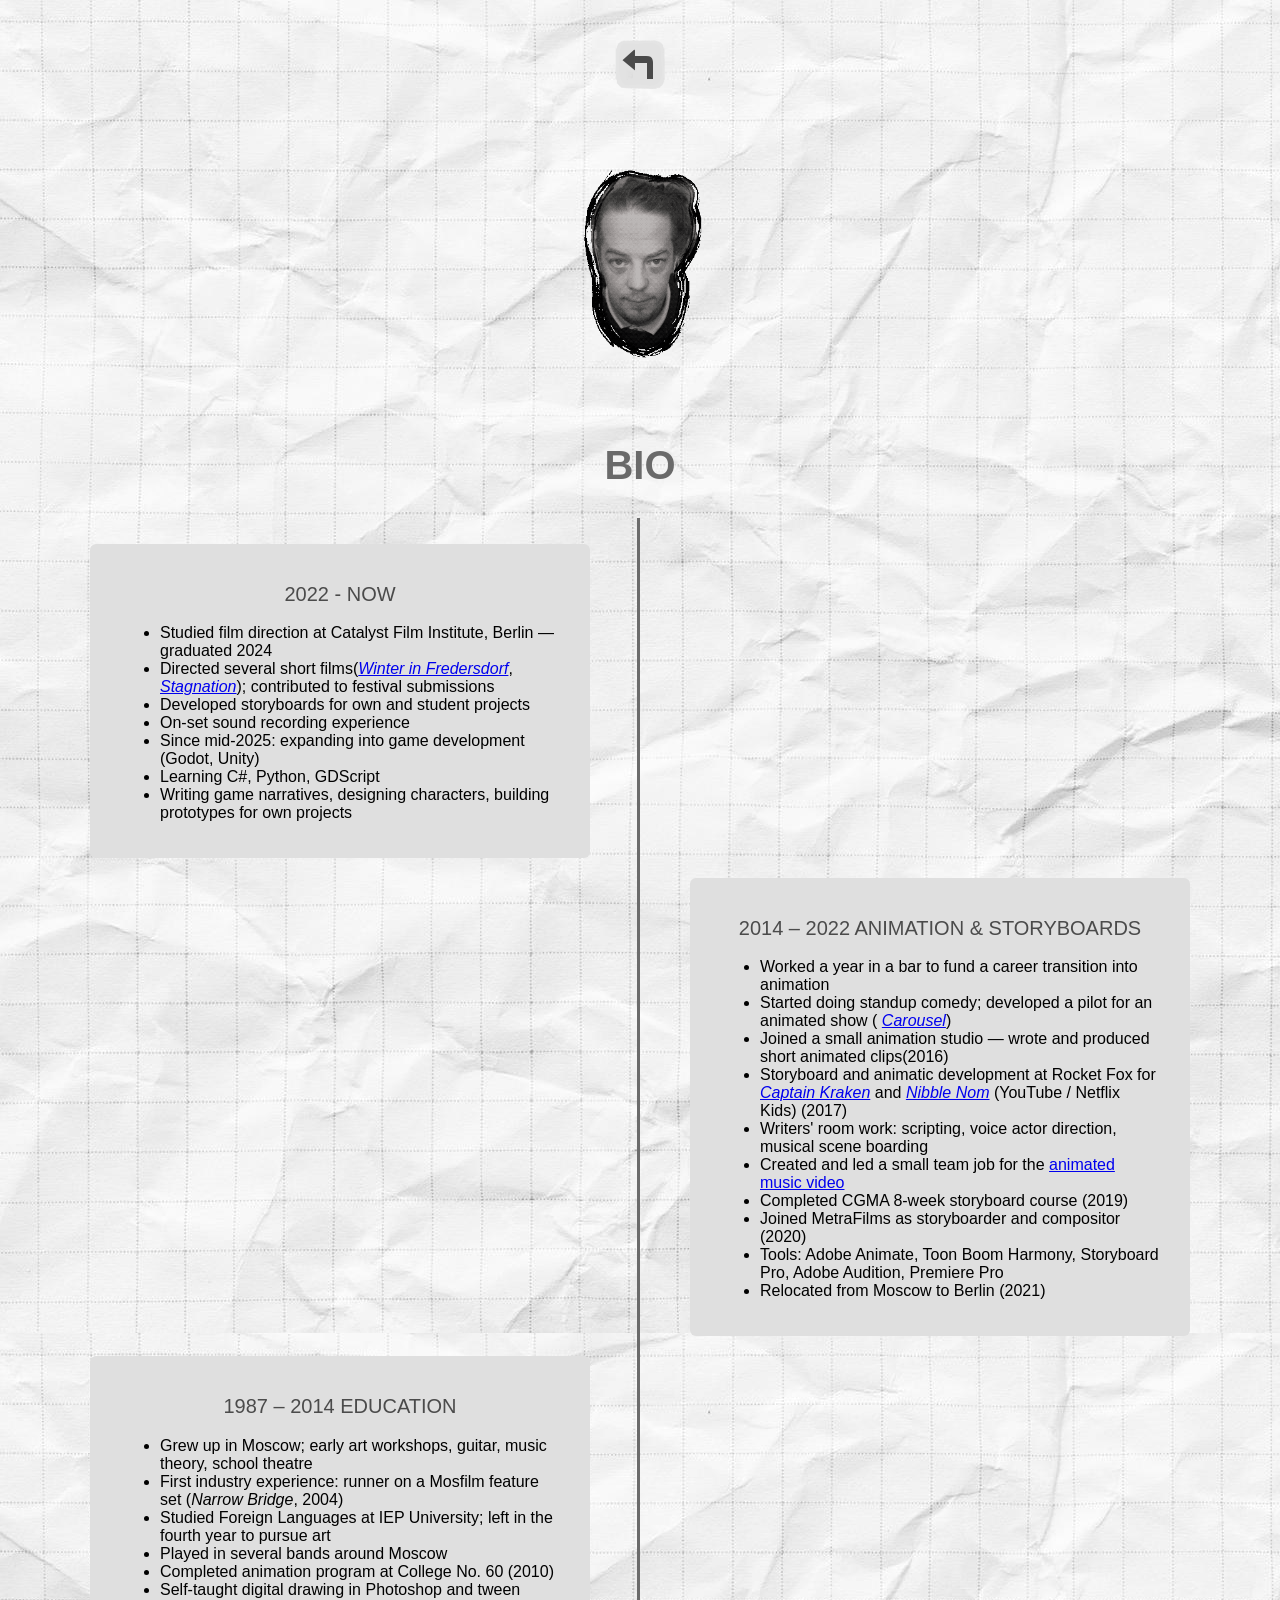
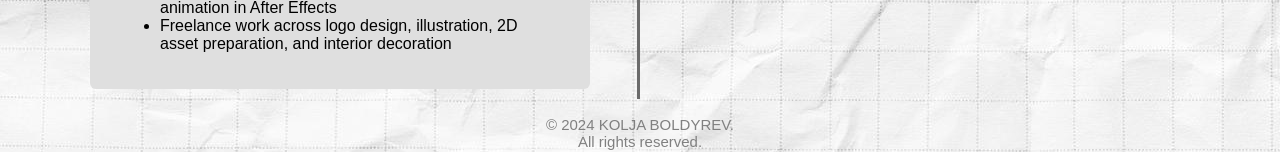
<file: prj.html>
<!DOCTYPE html>
<html lang="en">
    <head>
        <title>Project Page</title>
        <meta name="viewport" content="width=device-width, initial-scale=1.0">
        <link rel="stylesheet" href="prjstyle.css">
    </head>
    <body>
        <div style="text-align: center; padding-top: 40px;">
            <a href="index.html"><img src="images/home.png" width="50px" alt="cv"></a>
        </div>
        <a> <img src="images/ava.gif" style="display: flex; padding: 0; margin: 10px auto; height: 300px; width: auto" alt="ava"></a>
        <div class="header">
            <h1><center>BIO</center></h1>
        </div>
        <div class="timeline">
            <div class="container left">
                <p>
                <i class="fa fa-code-fork" aria-hidden="true"></i>
                <div class="content">
                    <h2> 2022 - NOW </h2>
                    <ul>
                        <li>Studied film direction at Catalyst Film Institute, Berlin — graduated 2024</li>
                        <li>Directed several short films(<a href="https://vimeo.com/903282085?fl=ip&fe=ec"><em>Winter in Fredersdorf</em></a>, <a href="https://vimeo.com/995483978?fl=ip&fe=ec"><em>Stagnation</em></a>); contributed to festival submissions</li>
                        <li>Developed storyboards for own and student projects</li>
                        <li>On-set sound recording experience</li>
                        <li>Since mid-2025: expanding into game development (Godot, Unity)</li>
                        <li>Learning C#, Python, GDScript</li>
                        <li>Writing game narratives, designing characters, building prototypes for own projects</li>
                    </ul>
                </div>
            </div>
            <div class="container right">
                <div class="content">
                    <h2>2014 – 2022 ANIMATION & STORYBOARDS</h2>
                    <ul>
                        <li>Worked a year in a bar to fund a career transition into animation</li>
                        <li>Started doing standup comedy; developed a pilot for an animated show ( <a href="https://vimeo.com/307677989?fl=tl&fe=ec"><em>Carousel</em></a>)</li>
                        <li>Joined a small animation studio — wrote and produced short animated clips(2016)</li>
                        <li>Storyboard and animatic development at Rocket Fox for <a href="https://www.youtube.com/playlist?list=PL1PhkJUy7k3_MPCPIbPAOvCnHEN0oAt7V"><em>Captain Kraken</em></a> and <a href="https://www.youtube.com/watch?v=5KsI4xwuBPA&vl=ru"><em>Nibble Nom</em></a> (YouTube / Netflix Kids) (2017)</li>
                        <li>Writers' room work: scripting, voice actor direction, musical scene boarding</li>
                        <li>Created and led a small team job for the   <a href="https://vimeo.com/504364069?fl=pl&fe=sh">animated music video</a></li>
                        <li>Completed CGMA 8-week storyboard course (2019)</li>
                        <li>Joined MetraFilms as storyboarder and compositor (2020)</li>
                        <li>Tools: Adobe Animate, Toon Boom Harmony, Storyboard Pro, Adobe Audition, Premiere Pro</li>
                        <li>Relocated from Moscow to Berlin (2021)</li>
                    </ul>
                </div>
            </div>
            <div class="container left">
                <div class="content">
                    <h2>1987 – 2014 EDUCATION</h2>
                    <ul>
                        <li>Grew up in Moscow; early art workshops, guitar, music theory, school theatre</li>
                        <li>First industry experience: runner on a Mosfilm feature set (<em>Narrow Bridge</em>, 2004)</li>
                        <li>Studied Foreign Languages at IEP University; left in the fourth year to pursue art</li>
                        <li>Played in several bands around Moscow</li>
                        <li>Completed animation program at College No. 60 (2010)</li>
                        <li>Self-taught digital drawing in Photoshop and tween animation in After Effects</li>
                        <li>Freelance work across logo design, illustration, 2D asset preparation, and interior decoration</li>
                    </ul>
                </div>
            </div>
        </div>
        <!-- <div class="header">
            <h1><center>PROJECTS</center></h1>
        </div>
        <div class="center">
            <div class="slider">
                <div class="cards">
                    <div class="card">
                        <div class="title">Storyboard Artist</div>
                        <div class="subtitle"> 5+years of professional storyboarding for animation in small 20+ team.
                            Key tasks: animatics, voice directing, composing. 
                        </div>
                    </div>
                    <div class="card">
                        <div class="title">
                        </div>
                        <div class="subtitle">2</div>
                    </div>
                    <div class="card">
                        <div class="title">PROJECT </div>
                        <div class="subtitle">3</div>
                    </div>
                    </div>
                </div>
            </div>
        </div> -->
        <h3>© 2024 KOLJA BOLDYREV. <br>All rights reserved.</h3> 
    </body>
</html>
</file>
<file: prjstyle.css>
* {
  box-sizing: border-box;
}

/* Set a background color */
body {
  width: 100%;
  height: 100vh;
  margin: 0;
  padding: 0;
  background: #d0d0cf;
  background-image: url("images/bg text 01.png");
  background-repeat: repeat;
  font-family: "Helvetica Neue Light", sans-serif;
}
h1 {
  color:  rgb(106, 106, 106);
  font-family: "Helvetica Neue", sans-serif;
  font-size: 40px;
  font-stretch: condensed;
  text-align: center;
  margin: 0px;
  padding: 0px;
}
h2 {
    color: rgb(75, 75, 75);
    font-family: "Helvetica Neue Light", sans-serif;
    font-size: 20px;
    text-align: center;
    outline-style: none;
    padding: 2px;
    font-weight: lighter;
}
h3 {
    font-family: "Helvetica Neue Light", sans-serif;
    font-size: 15px;
    text-align: center;
    font-weight: lighter;
    padding: 2px;
    color: grey
}

/* Container holding the image and menu */
.dropdown {
  position: relative;
  display: inline-block;
}

/* Style the image as a button */
.dropbtn {
    width: 100px;
    height: auto;
    border-radius: 10%; 
    cursor: pointer;
    padding-top: 15%;
}

/* Hidden dropdown content */
.dropdown-content {
    display: none;
    position: absolute;
    background-color: #f9f9f9;
    min-width: 100px;
    box-shadow: 0px 8px 16px 0px rgba(0,0,0,0.2);
    z-index: 1;
}

/* Links inside the dropdown */
.dropdown-content a {
    color: black;
    padding: 12px 16px;
    text-decoration: none;
    display: block;
    font-family: "Helvetica Neue", sans-serif;
    font-size: 14px;
    text-align: center;
}

/* Show content on hover */
.dropdown:hover .dropdown-content {
    display: block;
}

.dropdown:hover .dropbtn {
  background-color: #e3e3e3;
}

.header {
  text-align: center;
  padding: 10px 0;
  font-size: 25px;
  margin: 0px;
  padding: 30px;
}
.header h1{
  margin: 0px;
  
}

/* The actual timeline (the vertical ruler) */
.timeline {
  position: relative;
  max-width: 1200px;
  margin: 0 auto;
}

/* The actual timeline (the vertical ruler) */
.timeline::after {
  content: '';
  position: absolute;
  width: 3px;
  background-color: #6b6b6b;
  top: 0;
  bottom: 0;
  left: 50%;
  margin-left: -3px;
}

/* Container around content */
.container {
  padding: 10px 50px;
  position: relative;
  background-color: inherit;
  width: 50%;
}

/* The circles on the timeline */
/*.container::after {
  content: '';
  position: absolute;
  width: 15px;
  height: 15px;
  right: -10px;
  background-color: #6b6b6b;
  border: 1px solid #6b6b6b;
  top: 15px;
  border-radius:60%;
  z-index: 1;
}*/

/* Place the container to the left */
.left {
  left: 0;
}

/* Place the container to the right */
.right {
  left: 50%;
}

/* Add arrows to the left container (pointing right) 
.left::before {
  content: " ";
  height: 0;
  position: absolute;
  top: 22px;
  width: 0;
  z-index: 1;
  right: 30px;
  border: medium solid rgb(223, 50, 50);
  border-width: 10px 0 10px 10px;
  border-color: transparent transparent transparent rgb(32, 193, 102);
}*/

/* Add arrows to the right container (pointing left) 
.right::before {
  content: " ";
  height: 0;
  position: absolute;
  top: 22px;
  width: 0;
  z-index: 1;
  left: 30px;
  border: medium solid rgb(247, 75, 124);
  border-width: 10px 10px 10px 0;
  border-color: transparent rgb(244, 15, 15) transparent transparent;
}*/

/* Fix the circle for containers on the right side */
.right::after {
  left: -9px;
}

/* The actual content */
.content {
  padding: 20px 30px;
  background-color: #dfdfdf;
  position: relative;
  border-radius: 6px;
 }

/* Media queries - Responsive timeline on screens less than 600px wide */
@media screen and (max-width: 600px) {
/* Place the timelime to the left */
  .timeline::after {
    left: 31px;
  }

/* Full-width containers */
  .container {
    width: 100%;
    padding-left: 70px;
    padding-right: 25px;
  }

/* Make sure that all arrows are pointing leftwards */
  .container::before {
    left: 60px;
    border: medium solid rgb(184, 255, 18);
    border-width: 10px 10px 10px 0;
    border-color: transparent rgb(170, 8, 8) transparent transparent;
  }

/* Make sure all circles are at the same spot */
  .left::after, .right::after {
    left: 15px;
  }

/* Make all right containers behave like the left ones */
  .right {
    left: 0%;
  }
}

.center {
  width: 100%;
  height: fit-content;
  display: flex;
  align-items: center;
  justify-content: center;
}
.slider {
  width: 100%;
  height: fit-content;
  padding: 30px 0;
  overflow: auto;
}

.slider::-webkit-scrollbar {
  width: 80px;
  height: 5px;
}
.slider::-webkit-scrollbar-thumb {
  background: rgb(255, 255, 255);
  border-radius: 10px;
}
.slider::-webkit-scrollbar-track {
  background: rgba(200, 200, 200, 0.4)
}
.card {
  width: 300px;
  height: 300px;
  background: white;
  box-shadow: 0 30px 30px rgba(0, 0, 0, 0.14);
  display: flex;
  align-items: center;
  justify-content: center;
  flex-direction: column;
  font-family: "Helvetica Neue";
  position: relative;
  margin: 0 20px;
}

.title {
  font-size: 40px;
  font-weight: 100;
}

.subtitle {
  font-size: 14px;
}

.cards {
  width: fit-content;
  display: flex;
  align-items: center;
  justify-content: center;
}
</file>
